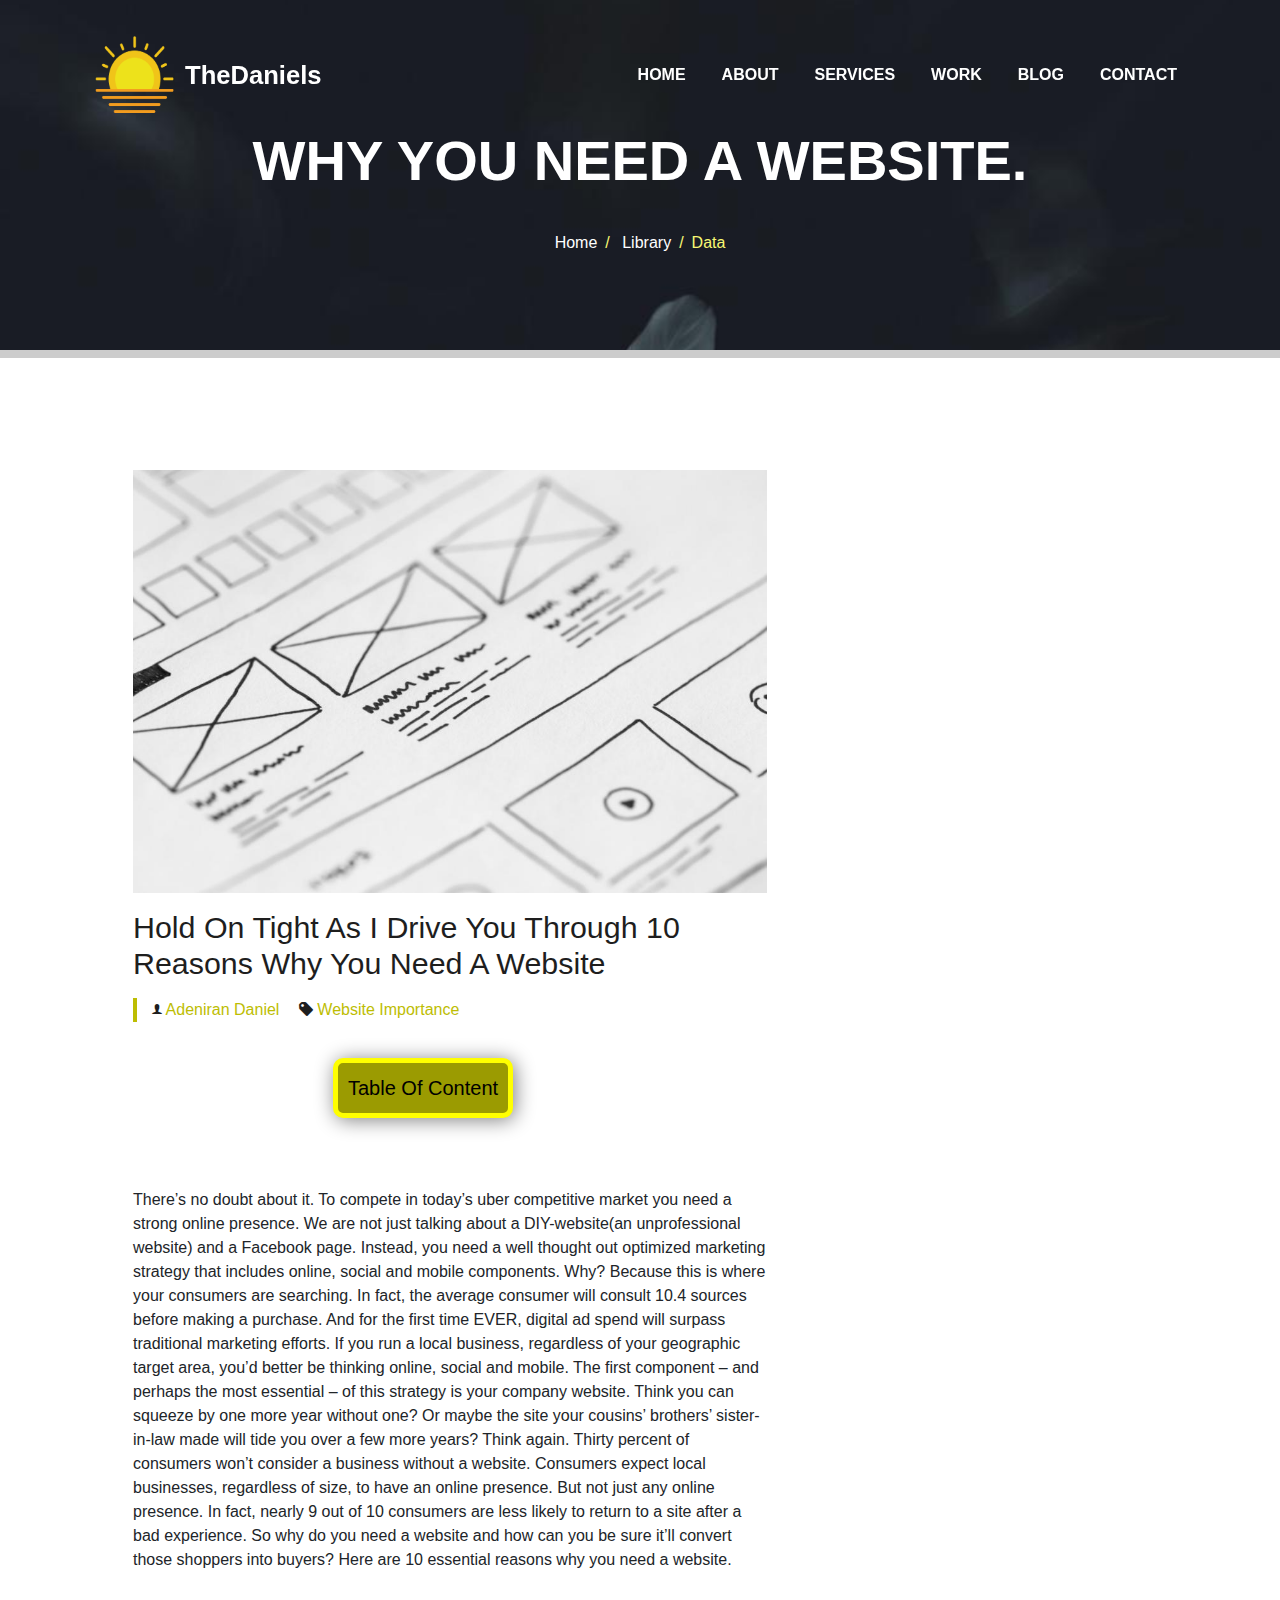
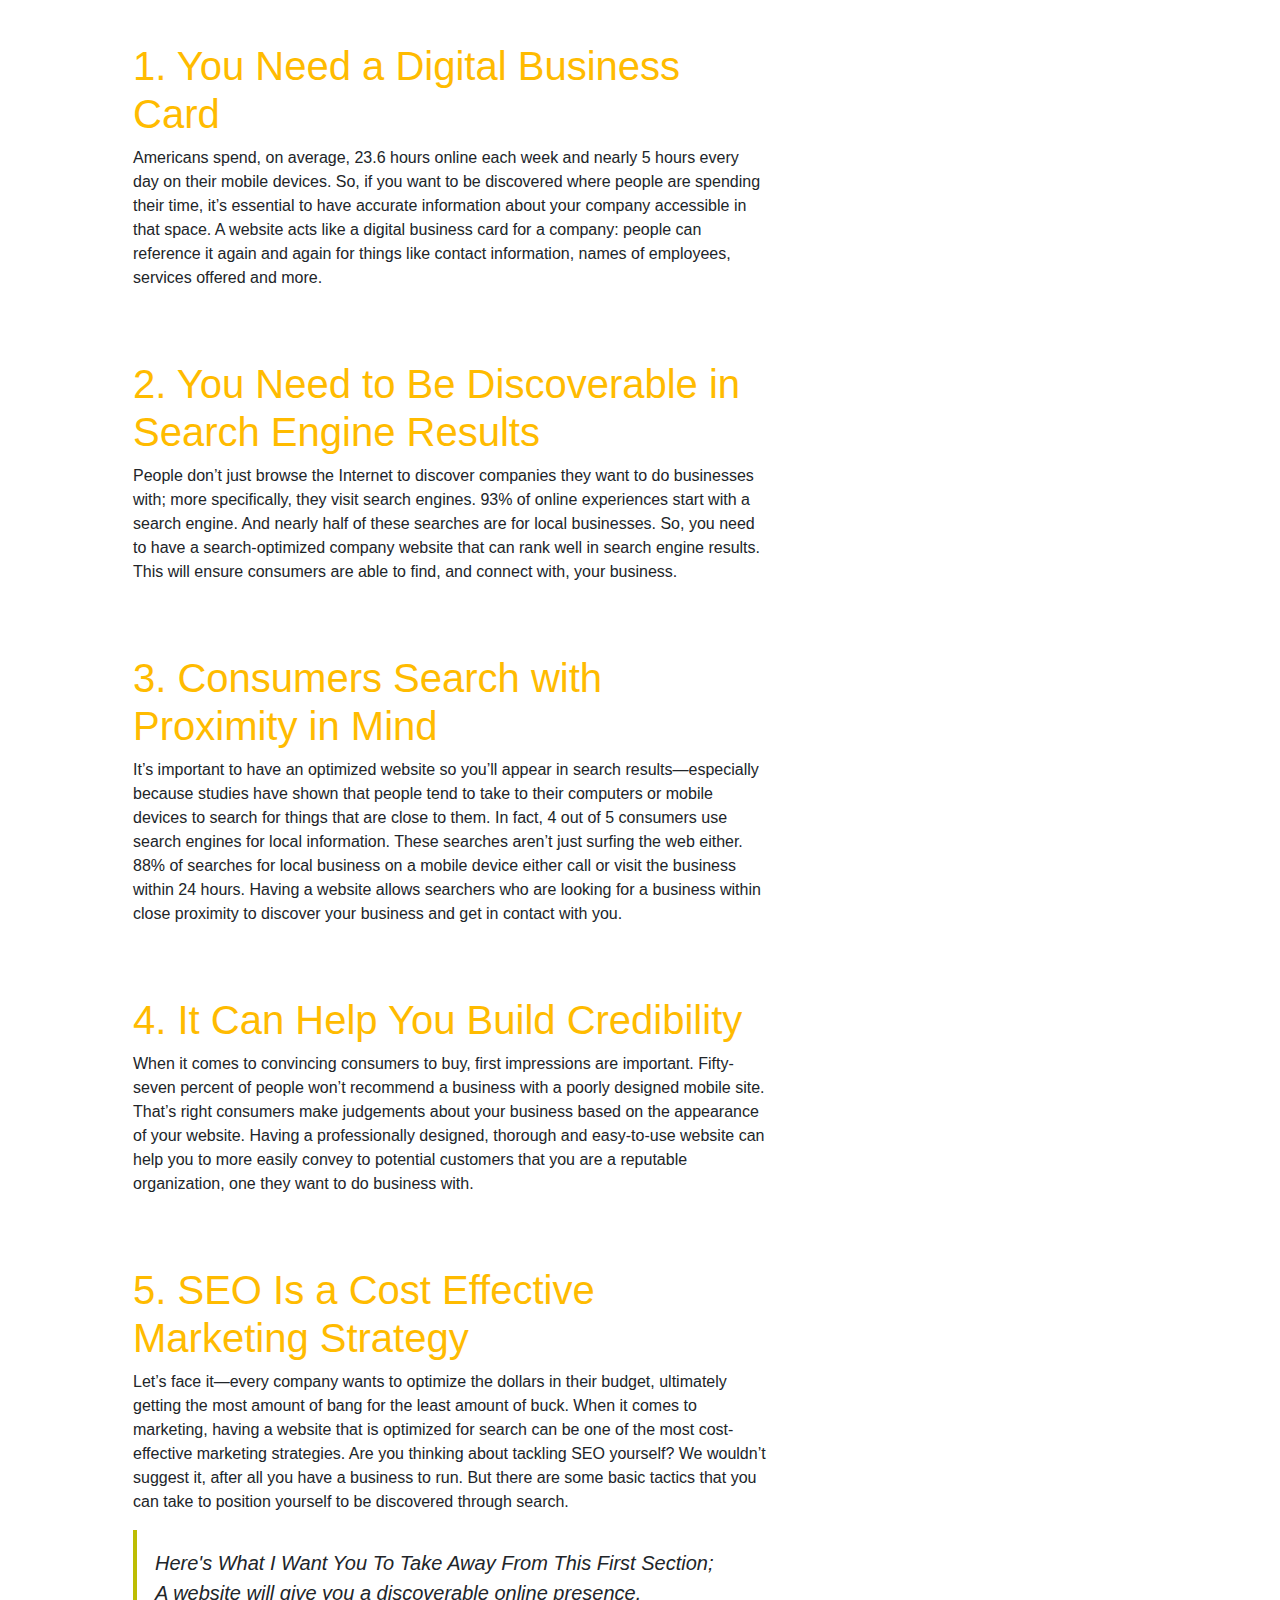
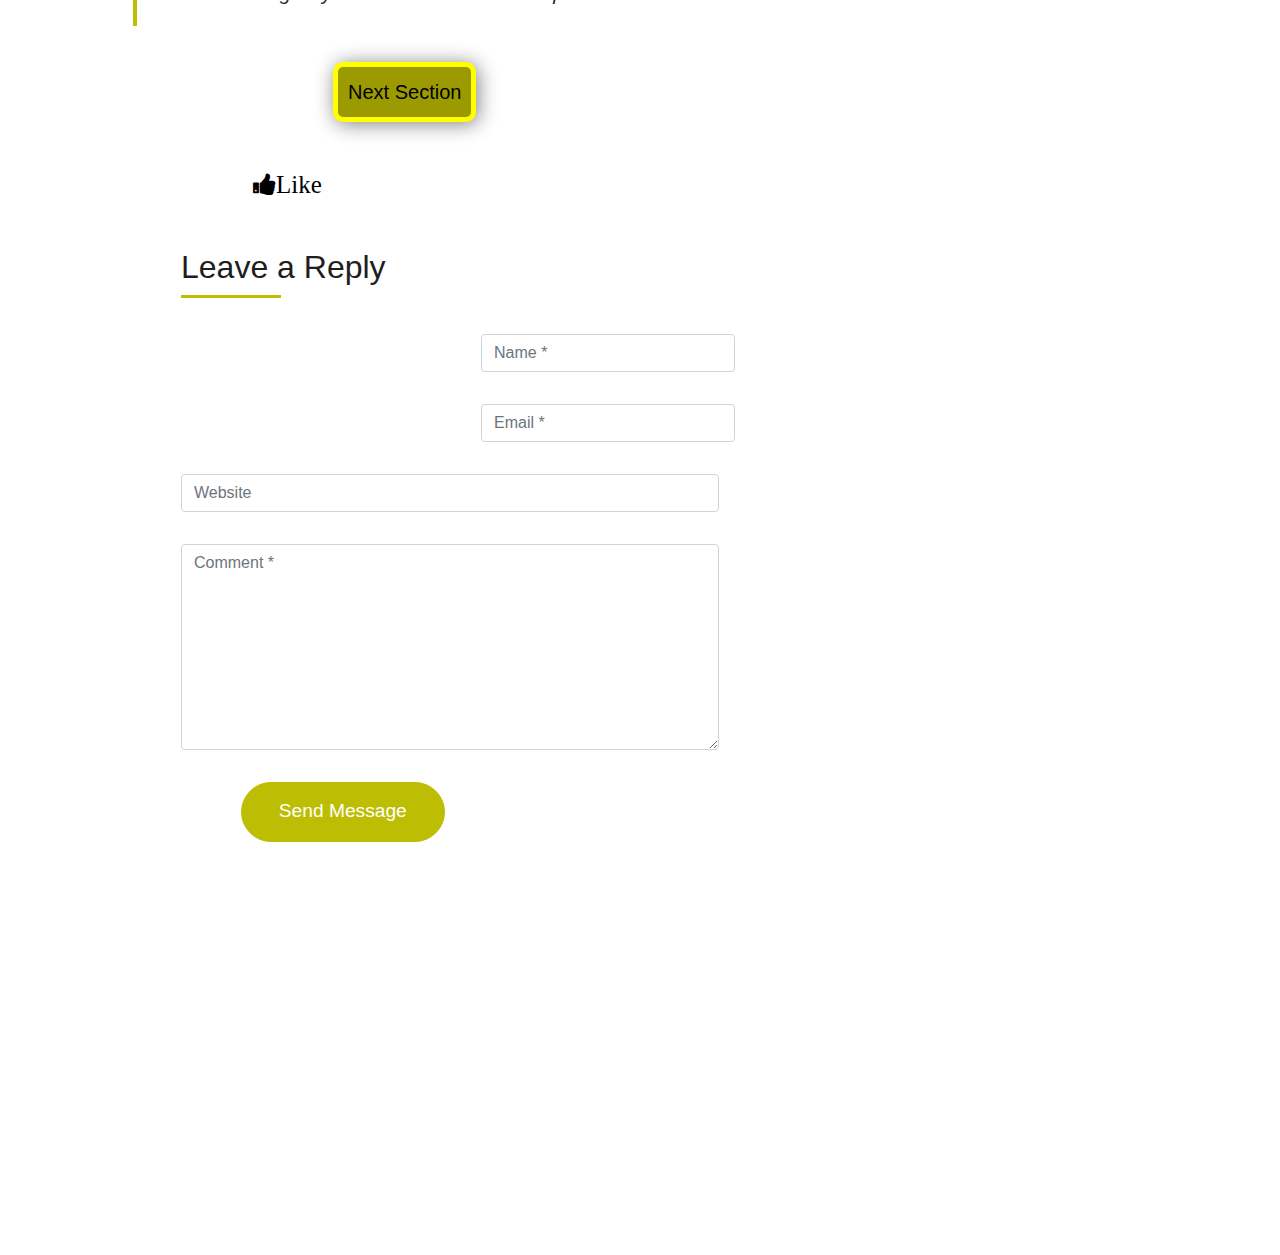
<file: why-you-need-a-website.html>
<!DOCTYPE html>
<html lang="en">

<head>
    <meta charset="utf-8">
    <title>Why You Need A Website</title>
    <meta content="width=device-width, initial-scale=1.0" name="viewport">
    <meta content="" name="keywords">
    <meta content="" name="description">

    <!-- Favicons -->
    <link href="LogoMakr-8X5LYk.png" rel="icon">
    <!--<link href="img/apple-touch-icon.png" rel="apple-touch-icon">-->

    <!-- Bootstrap CSS File -->
    <link href="lib/bootstrap/css/bootstrap.min.css" rel="stylesheet">

    <!-- Libraries CSS Files -->
    <script src="https://ajax.googleapis.com/ajax/libs/jquery/3.5.1/jquery.min.js"></script>
    <script src="https://code.jquery.com/jquery-3.5.1.js" integrity="sha256-QWo7LDvxbWT2tbbQ97B53yJnYU3WhH/C8ycbRAkjPDc=" crossorigin="anonymous"></script>

    <link rel="stylesheet" href="https://cdnjs.cloudflare.com/ajax/libs/animate.css/4.1.1/animate.min.css" />
    <link rel="stylesheet" href="https://cdnjs.cloudflare.com/ajax/libs/font-awesome/4.7.0/css/font-awesome.min.css">
    <!--<link rel="stylesheet" href="https://cdnjs.cloudflare.com/ajax/libs/font-awesome/4.7.0/css/font-awesome.min.css">-->
    <link href="lib/font-awesome/css/font-awesome.min.css" rel="stylesheet">
    <link href="lib/animate/animate.min.css" rel="stylesheet">
    <link href="lib/ionicons/css/ionicons.min.css" rel="stylesheet">
    <link href="lib/owlcarousel/assets/owl.carousel.min.css" rel="stylesheet">
    <link href="lib/lightbox/css/lightbox.min.css" rel="stylesheet">

    <!-- Main Stylesheet File -->
    <link href="css/style.css" rel="stylesheet">

    <!-- =======================================================
    Theme Name: DevFolio
    Theme URL: https://bootstrapmade.com/devfolio-bootstrap-portfolio-html-template/
    Author: BootstrapMade.com
    License: https://bootstrapmade.com/license/
  ======================================================= -->
</head>

<body>
    <!--/ Nav Star /-->
    <nav class="navbar navbar-b navbar-trans navbar-expand-md fixed-top" id="mainNav">
        <div class="container">
            <img src="LogoMakr-8X5LYk.png" width="100px" height="100px">
            <a class="navbar-brand js-scroll" href="#page-top">TheDaniels</a>
            <button class="navbar-toggler collapsed" type="button" data-toggle="collapse" data-target="#navbarDefault" aria-controls="navbarDefault" aria-expanded="false" aria-label="Toggle navigation">
        <span></span>
        <span></span>
        <span></span>
      </button>
            <div class="navbar-collapse collapse justify-content-end" id="navbarDefault">
                <ul class="navbar-nav">
                    <li class="nav-item">
                        <a class="nav-link js-scroll" href="index.html">Home</a>
                    </li>
                    <li class="shownextHome animate__animated animate__bounceIn">
                        <table class="table">
                            <tr>
                                <td>Go Back To The Home Page ?.</td>

                            </tr>
                        </table>
                    </li>
                    <li class="nav-item">
                        <a class="nav-link js-scroll" href="#about">About</a>
                    </li>
                    <li class="shownext animate__animated animate__bounceIn">
                        <table class="table">
                            <tr>
                                <td>Oops, Not Accessible Here. Go To Home Page</td>

                            </tr>
                        </table>
                    </li>
                    <li class="nav-item">
                        <a class="nav-link js-scroll" href="#service">Services</a>
                    </li>
                    <li class="shownext animate__animated animate__bounceIn">
                        <table class="table">
                            <tr>
                                <td>Oops, Not Accessible Here. Go To Home Page</td>

                            </tr>
                        </table>
                    </li>
                    <li class="nav-item">
                        <a class="nav-link js-scroll" href="#work">Work</a>
                    </li>
                    <li class="shownext animate__animated animate__bounceIn">
                        <table class="table">
                            <tr>
                                <td>Oops, Not Accessible Here. Go To Home Page</td>

                            </tr>
                        </table>
                    </li>
                    <li class="nav-item">
                        <a class="nav-link js-scroll" href="#blog">Blog</a>
                    </li>
                    <li class="shownext animate__animated animate__bounceIn">
                        <table class="table">
                            <tr>
                                <td>A Well Written Blog On Why A Website Is Impertaive.</td>

                            </tr>
                        </table>
                    </li>
                    <li class="nav-item">
                        <a class="nav-link js-scroll" href="#contact">Contact</a>
                    </li>
                    <li class="shownext animate__animated animate__bounceIn">
                        <table class="table">
                            <tr>
                                <td>Oops, Not Accessible Here. Go To Home Page</td>

                            </tr>
                        </table>
                    </li>
                </ul>
            </div>

        </div>

    </nav>

    <!--/ Nav End /-->

    <!--/ Intro Skew Star /-->
    <div class="intro intro-single route bg-image" style="background-image: url(mini_leaf.jpg)">
        <div class="overlay-mf"></div>
        <div class="intro-content display-table">
            <div class="table-cell">
                <div class="container">
                    <h2 class="intro-title mb-4">Why You Need A Website.</h2>
                    <ol class="breadcrumb d-flex justify-content-center">
                        <li class="breadcrumb-item">
                            <a href="index.html">Home</a>
                        </li>
                        <li class="breadcrumb-item">
                            <a href="#">Library</a>
                        </li>
                        <li class="breadcrumb-item active">Data</li>
                    </ol>
                </div>
            </div>
        </div>
    </div>
    <div class="progress-container">
        <div class="progress-bar" id="myBar"></div>
    </div>
    <!--/ Intro Skew End /-->

    <!--/ Section Blog-Single Star /-->
    <section class="blog-wrapper sect-pt4" id="blog">
        <div class="container">
            <div class="row">
                <div class="col-md-8">
                    <div class="post-box">
                        <div class="post-thumb">
                            <img src="mini_why you need a website.jpg" class="img-fluid" alt="an image is supposed to be here">
                        </div>
                        <div class="post-meta">
                            <h1 class="article-title">Hold On Tight As I Drive You Through 10 Reasons Why You Need A Website</h1>
                            <ul>
                                <li>
                                    <span class="ion-ios-person">
                                        <span class="tooltiptext">Blogger</span>
                                    </span>

                                    <a href="#">Adeniran Daniel</a>
                                </li>
                                <li>

                                    <span class="ion-pricetag">
                                            <span class="tooltiptext">Tag</span>
                                    </span>


                                    <a href="#">Website Importance</a>

                                </li>
                                <!--<li>
                                    <span class="ion-chatbox"></span>
                                    <a href="#">14</a>
                                </li>-->
                            </ul>
                        </div>
                        <div class="article-content">

                            <button id="TOC">Table Of Content</button>
                            <ol id="TOC-LIST">
                                <a href="#point1">
                                    <li>You Need a Digital Business Card</li>
                                </a>
                                <a href="#point2">
                                    <li>You Need to Be Discoverable in Search Engine Results</li>
                                </a>
                                <a href="#point3">
                                    <li>Consumers Search with Proximity in Mind</li>
                                </a>
                                <a href="#point4">
                                    <li> It Can Help You Build Credibility</li>
                                </a>
                                <a href="#point5">
                                    <li>SEO Is a Cost Effective Marketing Strategy</li>
                                </a>
                                <a href="#point6">
                                    <li>Google Ranks Local Businesses Higher When Searchers Use Mobile Devices</li>
                                </a>
                                <a href="#point7">
                                    <li>Your Website Stays Open 24 Hours Per Day</li>
                                </a>
                                <a href="#8">
                                    <li>Your Competitors Probably Have One</li>
                                </a>
                                <a href="#9">
                                    <li>It Can Help Your Business Grow</li>
                                </a>
                                <a href="#10">
                                    <li>It Allows You to Hone Your Company’s Brand and Image</li>
                                </a>

                            </ol>
                            <p class="p">

                                There’s no doubt about it. To compete in today’s uber competitive market you need a strong online presence. We are not just talking about a DIY-website(an unprofessional website) and a Facebook page. Instead, you need a well thought out optimized marketing
                                strategy that includes online, social and mobile components. Why? Because this is where your consumers are searching. In fact, the average consumer will consult 10.4 sources before making a purchase. And for the first time
                                EVER, digital ad spend will surpass traditional marketing efforts. If you run a local business, regardless of your geographic target area, you’d better be thinking online, social and mobile. The first component – and perhaps
                                the most essential – of this strategy is your company website. Think you can squeeze by one more year without one? Or maybe the site your cousins’ brothers’ sister-in-law made will tide you over a few more years? Think
                                again. Thirty percent of consumers won’t consider a business without a website. Consumers expect local businesses, regardless of size, to have an online presence. But not just any online presence. In fact, nearly 9 out
                                of 10 consumers are less likely to return to a site after a bad experience. So why do you need a website and how can you be sure it’ll convert those shoppers into buyers? Here are 10 essential reasons why you need a website.

                            </p>
                            <p class="p">
                                <h1><a id="point1">1. You Need a Digital Business Card</a></h1>
                                Americans spend, on average, 23.6 hours online each week and nearly 5 hours every day on their mobile devices. So, if you want to be discovered where people are spending their time, it’s essential to have accurate information about your company accessible
                                in that space. A website acts like a digital business card for a company: people can reference it again and again for things like contact information, names of employees, services offered and more.
                            </p>
                            <p class="p">
                                <h1><a id="point2">2. You Need to Be Discoverable in Search Engine Results</a></h1>
                                People don’t just browse the Internet to discover companies they want to do businesses with; more specifically, they visit search engines. 93% of online experiences start with a search engine. And nearly half of these searches are for local businesses.
                                So, you need to have a search-optimized company website that can rank well in search engine results. This will ensure consumers are able to find, and connect with, your business.
                            </p>
                            <p class="p">
                                <h1><a id="point3">3. Consumers Search with Proximity in Mind</a></h1>
                                It’s important to have an optimized website so you’ll appear in search results—especially because studies have shown that people tend to take to their computers or mobile devices to search for things that are close to them. In fact, 4 out of 5 consumers
                                use search engines for local information. These searches aren’t just surfing the web either. 88% of searches for local business on a mobile device either call or visit the business within 24 hours. Having a website allows
                                searchers who are looking for a business within close proximity to discover your business and get in contact with you.
                            </p>
                            <p class="p">
                                <h1><a id="point4">4. It Can Help You Build Credibility</a></h1>
                                When it comes to convincing consumers to buy, first impressions are important. Fifty-seven percent of people won’t recommend a business with a poorly designed mobile site. That’s right consumers make judgements about your business based on the appearance
                                of your website. Having a professionally designed, thorough and easy-to-use website can help you to more easily convey to potential customers that you are a reputable organization, one they want to do business with.
                            </p>
                            <p class="p">
                                <h1><a id="point5">5. SEO Is a Cost Effective Marketing Strategy</a></h1>
                                Let’s face it—every company wants to optimize the dollars in their budget, ultimately getting the most amount of bang for the least amount of buck. When it comes to marketing, having a website that is optimized for search can be one of the most cost-effective
                                marketing strategies. Are you thinking about tackling SEO yourself? We wouldn’t suggest it, after all you have a business to run. But there are some basic tactics that you can take to position yourself to be discovered
                                through search.
                            </p>
                            <blockquote class="blockquote">
                                <p class="mb-0">Here's What I Want You To Take Away From This First Section;<br> A website will give you a discoverable online presence. </p>
                            </blockquote>

                            <button id="more">Next Section</button>
                            <div id="morepg">
                                <p class="p">
                                    <h1><a id="point6">6. Google Ranks Local Businesses Higher When Searchers Use Mobile Devices</a></h1>
                                    Google assumes that a user doing a search on their mobile phone is most likely on the go, and, in turn, looking for a business in close proximity. Thus, the search engine favors local businesses when people do mobile searches. Having a company website
                                    that is optimized for mobile gives you the chance to take advantage of Google’s preferential treatment and appear higher up on the results page. This ups your chances of consumers discovering your company in the moment
                                    that they’re looking for it and means they’re more likely to get in touch.
                                </p>
                                <p class="p">
                                    <h1><a id="point7">7. Your Website Stays Open 24 Hours Per Day</a></h1>
                                    Unlike your business, which most likely does not operate or communicate with customers after-hours, your website stays open 24 hours per day, 7 days per week. This means that even when your staff is not available to interact with people looking to do
                                    business with you, your website is accessible and able to provide helpful information, serve as a point of contact or even allow customers to make purchases or submit orders.
                                </p>
                                <p class="p">
                                    <h1><a id="point8">8. Your Competitors Probably Have One</a></h1>
                                    While 36 percent of small businesses don’t have their own website, 64 percent of them do. This means that the majority of small businesses DO have a presence online, and it’s likely that your competitors have a website that is appealing to people in your
                                    area. If you want to stay relevant and competitive within your field, it’s important that your business have a footprint online—it not only helps you stay competitive, but it also helps cement your role as a forward-thinking,
                                    tech-savvy business.
                                </p>
                                <p class="p">
                                    <h1><a id="point9">9. It Can Help Your Business Grow</a></h1>
                                    If you’re hoping to expand your business and bring in new customers, having a website is an important strategy. Small businesses who’ve experimented with launching a website report being happy with their success. Surveys on small business’ websites show
                                    that 81 percent of companies that launched sites saw their business grow, and 97 percent of small business owners would recommend having a website to other small business owners.
                                </p>
                                <p class="p">
                                    <h1><a id="point10">10. It Allows You to Hone Your Company’s Brand and Image</a></h1>
                                    A website is a good place to hone your brand—using your specific aesthetic, vocabulary, and more—it’s the ideal forum for you to shape the narrative about your company. Social media pages (like Facebook) and peer review sites (like Yelp) on the other
                                    hand, allow your company’s image to be shaped via input from the public—this can be helpful but doesn’t always paint the picture you would prefer to see. By creating and managing your own company site and content, you
                                    get to paint the picture of your business.
                                </p>
                                <blockquote class="blockquote">
                                    <p class="mb-0">Here's What I Want You To Take Away From This Second Section;<br> A website will promote your business 24/7. No employee will do that!
                                    </p>
                                </blockquote>

                            </div>



                            <div id="thumbs">
                                <!-- <caption class="feedback">Give Us Your Feedback</caption>-->
                                <i class="fa fa-thumbs-up" id="thumb-up" style="font-size:25px;color:black;">Like</i>
                                <!-- <i class="fa fa-thumbs-down" id="thumb-down" style="font-size:25px;color:black;">Dislike</i>-->
                            </div>
                            <p id="thank-you">Thank You !</p>
                        </div>

                        <!-- <div class="box-comments">
                        <div class="title-box-2">
                            <h4 class="title-comments title-left">Comments (34)</h4>
                        </div>
                        <ul class="list-comments">
                            <li>
                                <div class="comment-avatar">
                                    <img src="img/testimonial-2.jpg" alt="">
                                </div>
                                <div class="comment-details">
                                    <h4 class="comment-author">Oliver Colmenares</h4>
                                    <span>18 Sep 2017</span>
                                    <p>
                                        Lorem ipsum dolor sit amet, consectetur adipisicing elit. Dolores reprehenderit, provident cumque ipsam temporibus maiores quae natus libero optio, at qui beatae ducimus placeat debitis voluptates amet corporis.
                                    </p>
                                    <a href="3">Reply</a>
                                </div>
                            </li>
                            <li>
                                <div class="comment-avatar">
                                    <img src="img/testimonial-4.jpg" alt="">
                                </div>
                                <div class="comment-details">
                                    <h4 class="comment-author">Carmen Vegas</h4>
                                    <span>18 Sep 2017</span>
                                    <p>
                                        Lorem ipsum dolor sit amet, consectetur adipisicing elit. Dolores reprehenderit, provident cumque ipsam temporibus maiores quae natus libero optio, at qui beatae ducimus placeat debitis voluptates amet corporis, veritatis deserunt.
                                    </p>
                                    <a href="3">Reply</a>
                                </div>
                            </li>
                            <li class="comment-children">
                                <div class="comment-avatar">
                                    <img src="img/testimonial-2.jpg" alt="">
                                </div>
                                <div class="comment-details">
                                    <h4 class="comment-author">Oliver Colmenares</h4>
                                    <span>18 Sep 2017</span>
                                    <p>
                                        Lorem ipsum dolor sit amet, consectetur adipisicing elit. Dolores reprehenderit, provident cumque ipsam temporibus maiores quae.
                                    </p>
                                    <a href="3">Reply</a>
                                </div>
                            </li>
                            <li>
                                <div class="comment-avatar">
                                    <img src="img/testimonial-2.jpg" alt="">
                                </div>
                                <div class="comment-details">
                                    <h4 class="comment-author">Oliver Colmenares</h4>
                                    <span>18 Sep 2017</span>
                                    <p>
                                        Lorem ipsum dolor sit amet, consectetur adipisicing elit. Dolores reprehenderit, provident cumque ipsam temporibus maiores quae natus libero optio.
                                    </p>
                                    <a href="3">Reply</a>
                                </div>
                            </li>
                        </ul>
                    </div>-->
                        <div class="form-comments">
                            <div class="title-box-2">
                                <h3 class="title-left">
                                    Leave a Reply
                                </h3>
                            </div>
                            <form class="form-mf">
                                <div class="row">
                                    <div class="col-md-6 mb-3">
                                        <div class="form-group">
                                            <input type="text" class="form-control input-mf" id="inputName" placeholder="Name *" required>
                                        </div>
                                    </div>
                                    <div class="col-md-6 mb-3">
                                        <div class="form-group">
                                            <input type="email" class="form-control input-mf" id="inputEmail1" placeholder="Email *" required>
                                        </div>
                                    </div>
                                    <div class="col-md-12 mb-3">
                                        <div class="form-group">
                                            <input type="url" class="form-control input-mf" id="inputUrl" placeholder="Website">
                                        </div>
                                    </div>
                                    <div class="col-md-12 mb-3">
                                        <div class="form-group">
                                            <textarea id="textMessage" class="form-control input-mf" placeholder="Comment *" name="message" cols="45" rows="8" required></textarea>
                                        </div>
                                    </div>
                                    <div class="col-md-12">
                                        <button type="submit" class="button button-a button-big button-rouded">Send Message</button>
                                    </div>
                                </div>
                            </form>
                        </div>
                    </div>
                    <div class="col-md-4">
                        <!--<div class="widget-sidebar sidebar-search">
                        <h5 class="sidebar-title">Search</h5>
                        <div class="sidebar-content">
                            <form>
                                <div class="input-group">
                                    <input type="text" class="form-control" placeholder="Search for..." aria-label="Search for...">
                                    <span class="input-group-btn">
                    <button class="btn btn-secondary btn-search" type="button">
                      <span class="ion-android-search"></span>
                                    </button>
                                    </span>
                                </div>
                            </form>
                        </div>
                    </div>-->
                        <!-- <div class="widget-sidebar">
                            <h5 class="sidebar-title">Key Words</h5>
                            <div class="sidebar-content">
                                <ul class="list-sidebar">
                                    <li>
                                        <a href="#">Atque placeat maiores.</a>
                                    </li>
                                    <li>
                                        <a href="#">Lorem ipsum dolor sit amet consectetur</a>
                                    </li>
                                    <li>
                                        <a href="#">Nam quo autem exercitationem.</a>
                                    </li>
                                    <li>
                                        <a href="#">Atque placeat maiores nam quo autem</a>
                                    </li>
                                    <li>
                                        <a href="#">Nam quo autem exercitationem.</a>
                                    </li>
                                </ul>
                            </div>
                        </div>
                         <div class="widget-sidebar">
                        <h5 class="sidebar-title">Key Words</h5>
                        <div class="sidebar-content">
                            <ul class="list-sidebar">
                                <li>
                                    <a href="#">September, 2017.</a>
                                </li>
                                <li>
                                    <a href="#">April, 2017.</a>
                                </li>
                                <li>
                                    <a href="#">Nam quo autem exercitationem.</a>
                                </li>
                                <li>
                                    <a href="#">Atque placeat maiores nam quo autem</a>
                                </li>
                                <li>
                                    <a href="#">Nam quo autem exercitationem.</a>
                                </li>
                            </ul>
                        </div>
                    </div>
                    <div class="widget-sidebar widget-tags">
                        <h5 class="sidebar-title">Tags</h5>
                        <div class="sidebar-content">
                            <ul>
                                <li>
                                    <a href="#">Web.</a>
                                </li>
                                <li>
                                    <a href="#">Design.</a>
                                </li>
                                <li>
                                    <a href="#">Travel.</a>
                                </li>
                                <li>
                                    <a href="#">Photoshop</a>
                                </li>
                                <li>
                                    <a href="#">Corel Draw</a>
                                </li>
                                <li>
                                    <a href="#">JavaScript</a>
                                </li>
                            </ul>
                        </div>
                    </div>-->
                    </div>
                </div>
            </div>
    </section>
    <!--/ Section Blog-Single End /-->

    <!--/ Section Contact-Footer Star /-->
    <section class="paralax-mf footer-paralax bg-image sect-mt4 route" style="background-image: url(mini_overlay\ imgg.jpg)">
        <div class="overlay-mf"></div>
        <footer>
            <div class="container">
                <div class="row">
                    <div class="col-sm-12">
                        <div class="copyright-box">
                            <p class="copyright">&copy; Copyright <strong>TheDaniels</strong>. All Rights Reserved</p>
                            <div class="credits">
                                <!--
                  All the links in the footer should remain intact.
                  You can delete the links only if you purchased the pro version.
                  Licensing information: https://bootstrapmade.com/license/
                  Purchase the pro version with working PHP/AJAX contact form: https://bootstrapmade.com/buy/?theme=DevFolio
                -->

                            </div>
                        </div>
                    </div>
                </div>
            </div>
        </footer>
    </section>
    <!--/ Section Contact-footer End /-->

    <a href="#" class="back-to-top"><i class="fa fa-chevron-up"></i></a>
    <div id="preloader"></div>

    <!-- JavaScript Libraries -->
    <script src="lib/jquery/jquery.min.js"></script>
    <script src="lib/jquery/jquery-migrate.min.js"></script>
    <script src="lib/popper/popper.min.js"></script>
    <script src="lib/bootstrap/js/bootstrap.min.js"></script>
    <script src="lib/easing/easing.min.js"></script>
    <script src="lib/counterup/jquery.waypoints.min.js"></script>
    <script src="lib/counterup/jquery.counterup.js"></script>
    <script src="lib/owlcarousel/owl.carousel.min.js"></script>
    <script src="lib/lightbox/js/lightbox.min.js"></script>
    <script src="lib/typed/typed.min.js"></script>
    <!-- Contact Form JavaScript File -->
    <script src="contactform/contactform.js"></script>


    <!-- Template Main Javascript File -->
    <script src="js/main.js"></script>
    <script src="js/mine.js"></script>


    <script>
        $(document).ready(function() {
            $("#thumb-up").click(function() {
                $(this).html('Liked!')
                $("#thank-you").toggle(1000, function() {
                    $(this).hide(2000);
                });




                $(this).css('color', 'yellow');


            });

            $("#thumb-down").click(function() {
                $(this).css('color', 'yellow');
            });

            $("#TOC").click(function() {
                $("#TOC-LIST").toggle(1000)
            });

            $("#more").click(function() {
                $("#morepg").toggle(500)
            });

        })
    </script>
</body>

</html>
</file>
<file: css/style.css>
/*======================================
//--//-->   STYLES GENERALES
======================================
    
    body {
        background-color: #f5f5f5;
        color: #4e4e4e;
    }
    /*these code below here are for the display text on hover for navs, normal buttons and or texts or tag*/
 
 .dark {
     background-color: #000;
     color: #fff;
 }
 
 .downloadCV {
     color: #fff;
     border: 1px solid black;
     padding: 20px;
     border-radius: 5px;
     background-color: yellow;
 }
 
 .Cv {
     margin-top: 70px;
 }
 
 .Cv1 {
     color: #fff;
     border: 1px solid #fff;
     padding: 20px;
     border-radius: 5px;
     background-color: yellow;
 }
 
 .dark h3 {
     color: #fff;
 }
 
 .dark p {
     color: #fff;
 }
 
 .dark .navbar {
     background-color: #000;
 }
 
 .shownext {
     display: none;
 }
 
 .shownextHome {
     display: none;
 }
 
 li:hover+.shownextHome {
     display: block;
     margin-left: -100px;
     margin-top: 50px;
     padding-top: 50px;
     border: 5px solid #ffff00;
     z-index: 99;
     position: absolute;
     overflow: hidden;
     width: 400px;
     border-radius: 10px 10px;
     text-decoration: none;
     font-weight: bold;
     font-size: 20px;
     cursor: pointer;
     background-color: #000;
     color: #fff;
     font-style: italic;
 }
 
 li:hover+.shownext {
     display: block;
     margin-left: 60px;
     margin-top: 50px;
     padding-top: 50px;
     border: 5px solid #ffff00;
     z-index: 99;
     position: absolute;
     overflow: hidden;
     width: 400px;
     border-radius: 10px 10px;
     text-decoration: none;
     font-weight: bold;
     font-size: 20px;
     cursor: pointer;
     background-color: #000;
     color: #fff;
     font-style: italic;
 }
 
 @media screen and (max-width: 991px) {
     .shownext {
         visibility: hidden;
     }
     .shownextHome {
         visibility: hidden;
     }
 }
 
 @media(max-width: 991px) {
     .shownextHome {
         -webkit-appearance: none;
         appearance: none;
         display: none;
         visibility: hidden;
     }
 }
 /* scroll indicator for blog*/
 
 .progress-container {
     width: 100%;
     height: 8px;
     background: #ccc;
     position: sticky;
     top: 130px;
     z-index: 1;
 }
 /* The progress bar (scroll indicator) */
 
 .progress-bar {
     height: 8px;
     background: yellow;
     width: 0%;
 }
 
 @media(max-width: 991px) {
     .progress-container {
         position: sticky;
         top: 130px;
         z-index: 1;
     }
 }
 /*for the display on hover(not for the navs)*/
 
 .ion-pricetag {
     position: relative;
     display: inline-block;
     /* If you want dots under the hoverable text */
 }
 /* Tooltip text */
 
 .ion-pricetag .tooltiptext {
     visibility: hidden;
     width: 120px;
     background-color: yellow;
     color: #fff;
     text-align: center;
     padding: 5px 0;
     border-radius: 6px;
     /* Position the tooltip text */
     position: absolute;
     z-index: 1;
     bottom: 125%;
     left: 50%;
     margin-left: -60px;
     /* Fade in tooltip */
     opacity: 0;
     transition: opacity 0.3s;
 }
 /* Tooltip arrow */
 
 .ion-pricetag .tooltiptext::after {
     content: "";
     position: absolute;
     top: 100%;
     left: 50%;
     margin-left: -5px;
     border-width: 5px;
     border-style: solid;
     border-color: yellow transparent transparent transparent;
 }
 /* Show the tooltip text when you mouse over the tooltip container */
 
 .ion-pricetag:hover .tooltiptext {
     visibility: visible;
     opacity: 1;
 }
 
 .ion-ios-person {
     position: relative;
     display: inline-block;
     /* If you want dots under the hoverable text */
 }
 /* Tooltip text */
 
 .ion-ios-person .tooltiptext {
     visibility: hidden;
     width: 120px;
     background-color: yellow;
     color: #fff;
     text-align: center;
     padding: 5px 0;
     border-radius: 6px;
     /* Position the tooltip text */
     position: absolute;
     z-index: 1;
     bottom: 125%;
     left: 50%;
     margin-left: -60px;
     /* Fade in tooltip */
     opacity: 0;
     transition: opacity 0.3s;
 }
 /* Tooltip arrow */
 
 .ion-ios-person .tooltiptext::after {
     content: "";
     position: absolute;
     top: 100%;
     left: 50%;
     margin-left: -5px;
     border-width: 5px;
     border-style: solid;
     border-color: yellow transparent transparent transparent;
 }
 /* Show the tooltip text when you mouse over the tooltip container */
 
 .ion-ios-person:hover .tooltiptext {
     visibility: visible;
     opacity: 1;
 }
 
 @media(max-width: 991px) {
     .list-sidebar {
         display: none;
     }
     .sidebar-title {
         display: none;
     }
 }
 
 #thumbs {
     margin-left: 100px;
 }
 
 #thumb-up {
     padding-right: 50px;
     size: 10px;
     cursor: pointer;
     margin-left: 20px;
     margin-top: 50px;
 }
 
 #thumb-down {
     padding-left: 30px;
     cursor: pointer;
     margin-left: 50px;
     margin-top: -100px;
 }
 /* #thumb-down:hover {
        background-color: yellow;
        width: 250px;
    }*/
 
 #thank-you {
     display: none;
     font-size: 24px;
     font-weight: bold;
     margin-left: 100px;
 }
 /*#thumb-up:hover {
        background-color: yellow;
        width: 200px;
        padding-left: 20px;
        padding-right: 5px;
    }*/
 
 @media(max-width: 991px) {
     #thumbs {
         margin-left: 40px;
     }
     #thumb-down {
         margin-left: 10px;
         margin-top: -5vh;
     }
     #thumb-up {
         margin-top: 5vh;
     }
 }
 /*i wrote this code to handle the blog header display on smaller screens*/
 
 @media(max-width: 991px) {
     .intro-title {
         margin-top: 100px;
         font-size: small;
         line-height: 1em;
     }
 }
 
 #TOC {
     margin-left: 200px;
     margin-top: 20px;
     background: rgb(155, 155, 1);
     color: black;
     font-style: bold;
     border: 5px solid yellow;
     padding: 10px;
     font-size: 20px;
     box-shadow: 2px 2px 20px grey;
     border-radius: 10px;
     cursor: pointer;
 }
 
 #TOC:hover {
     background: yellow;
     color: black;
     border: 5px solid yellow;
 }
 
 #more {
     margin-left: 200px;
     margin-top: 20px;
     background: rgb(155, 155, 1);
     color: black;
     font-style: bold;
     border: 5px solid yellow;
     padding: 10px;
     font-size: 20px;
     box-shadow: 2px 2px 20px grey;
     border-radius: 10px;
     cursor: pointer;
 }
 
 #more:hover {
     background: yellow;
     color: black;
     border: 5px solid yellow;
 }
 
 #morepg {
     display: none;
 }
 
 #morepg>h1 {
     color: rgb(255, 187, 0);
 }
 
 #TOC-LIST {
     display: none;
     margin-left: 80px;
     margin-top: 50px;
     border: 8px solid yellow;
     width: 500px;
     padding: 50px;
     border-radius: 30px;
     background: linear-gradient(to bottom, rgb(255, 196, 0), rgb(247, 215, 39));
 }
 
 #TOC-LIST li {
     padding: 10px;
     font-style: bold;
     text-transform: uppercase;
 }
 
 .article-content .p {
     margin-top: 70px;
 }
 
 .article-content p {
     font-style: bold;
 }
 
 .article-content>h1 {
     color: rgb(255, 187, 0);
 }
 
 @media(max-width: 991px) {
     #TOC {
         margin-left: 100px;
         width: 100px;
     }
     #TOC-LIST {
         margin-left: -45px;
     }
     #more {
         margin-left: 120px;
     }
 }
 
 #piechart {
     margin-left: 300px;
     margin-top: 50px;
 }
 
 @media (orientation: portrait) {
     #piechart {
         margin-left: -50px;
     }
 }
 
 h1,
 h2,
 h3,
 h4,
 h5,
 h6 {
     color: #1e1e1e;
 }
 
 .image-header img {
     width: 90px;
     height: 90px;
 }
 
 a {
     color: #1e1e1e;
     transition: all 0.5s ease-in-out;
 }
 
 a:hover {
     color: #ffff71;
     text-decoration: none;
     transition: all 0.5s ease-in-out;
 }
 
 .p-r {
     position: relative;
 }
 
 .color-a {
     color: #bdbd03;
 }
 
 .color-d {
     color: #f5f5f5;
 }
 
 .color-text-a {
     color: #4e4e4e;
 }
 
 .box-shadow,
 .paralax-mf,
 .service-box,
 .work-box,
 .card-blog {
     box-shadow: 0 13px 8px -10px rgba(0, 0, 0, 0.1);
 }
 
 .box-shadow-a,
 .button:hover {
     box-shadow: 0 0 0 4px #f7f776;
 }
 
 .display-5 {
     font-size: 2.5rem;
     font-weight: 300;
     line-height: 1.1;
 }
 
 .display-6 {
     font-size: 2rem;
     font-weight: 300;
     line-height: 1.1;
 }
 
 .avatar {
     width: 32px;
     height: 32px;
     margin-right: 4px;
     overflow: hidden;
 }
 
 .bg-image {
     background-repeat: no-repeat;
     background-attachment: fixed;
     background-size: cover;
     background-position: center;
 }
 
 .overlay-mf {
     background-color: linear-gradient(to right, #000, #0000);
 }
 
 .overlay-mf {
     position: absolute;
     top: 0;
     left: 0px;
     padding: 0;
     height: 100%;
     width: 100%;
     opacity: 0.7;
 }
 
 .paralax-mf {
     position: relative;
     padding: 8rem 0;
 }
 
 .display-table {
     width: 100%;
     height: 100%;
     display: table;
 }
 
 .table-cell {
     display: table-cell;
     vertical-align: middle;
 }
 /*--/ Sections /--*/
 
 .sect-4 {
     padding: 4rem 0;
 }
 
 .sect-pt4 {
     padding-top: 4rem;
 }
 
 .sect-mt4 {
     margin-top: 4rem;
 }
 /*--/ Title s /--*/
 
 .title-s {
     font-weight: 600;
     color: #1e1e1e;
     font-size: 1.1rem;
 }
 /*--/ Title A /--*/
 
 .title-box {
     margin-bottom: 4rem;
 }
 
 .title-a {
     font-size: 3rem;
     font-weight: bold;
     text-transform: uppercase;
 }
 
 .subtitle-a {
     color: #4e4e4e;
 }
 
 .line-mf {
     width: 40px;
     height: 5px;
     background-color: #bdbd03;
     margin: 0 auto;
 }
 /*--/ Title Left /--*/
 
 .title-box-2 {
     margin-bottom: 3rem;
 }
 
 .title-left {
     font-size: 2rem;
     position: relative;
 }
 
 .title-left:before {
     content: "";
     position: absolute;
     height: 3px;
     background-color: #bdbd03;
     width: 100px;
     bottom: -12px;
 }
 /*------/ Box /------*/
 
 .box-pl2 {
     padding-left: 2rem;
 }
 
 .box-shadow-full {
     padding: 3rem 1.25rem;
     position: relative;
     background-color: #fff;
     margin-bottom: 3rem;
     z-index: 2;
     box-shadow: 0 1px 1px 0 rgba(0, 0, 0, 0.06), 0 2px 5px 0 rgba(0, 0, 0, 0.2);
 }
 /*------/ Socials /------*/
 
 .socials {
     padding: 1.5rem 0;
 }
 
 .socials ul li {
     display: inline-block;
 }
 
 .socials .ico-circle {
     height: 40px;
     width: 40px;
     font-size: 1.7rem;
     border-radius: 50%;
     line-height: 1.4;
     margin: 0 15px 0 0;
     box-shadow: 0 0 0 3px #bdbd03;
     transition: all 500ms ease;
 }
 
 .socials .ico-circle:hover {
     background-color: #fafa72;
     color: #fff;
     box-shadow: 0 0 0 3px #fdfd71;
     transition: all 500ms ease;
 }
 /*------/ Ul resect /------*/
 
 .ul-resect,
 .socials ul,
 .list-ico,
 .blog-wrapper .post-meta ul,
 .box-comments .list-comments,
 .widget-sidebar .list-sidebar,
 .widget-tags ul {
     list-style: none;
     padding-left: 0;
     margin-bottom: 0;
 }
 
 .list-ico {
     line-height: 2;
 }
 
 .list-ico span {
     color: #bdbd03;
     margin-right: 10px;
 }
 /*------/ Ico Circle /------*/
 
 .ico-circle {
     height: 100px;
     width: 100px;
     font-size: 2rem;
     border-radius: 50%;
     line-height: 1.55;
     margin: 0 auto;
     text-align: center;
     box-shadow: 0 0 0 10px #bdbd03;
     display: block;
 }
 /*------/ Owl Carousel /------*/
 
 .owl-theme .owl-dots {
     text-align: center;
     margin-top: 18px;
 }
 
 .owl-theme .owl-dots .owl-dot {
     display: inline-block;
 }
 
 .owl-theme .owl-dots .owl-dot span {
     width: 18px;
     height: 7px;
     margin: 5px 5px;
     background: #fcfc96;
     border: 0px solid #fcfc96;
     display: block;
     transition: all 0.6s ease-in-out;
     cursor: pointer;
 }
 
 .owl-theme .owl-dots .owl-dot:hover span {
     background-color: #fafa60;
 }
 
 .owl-theme .owl-dots .owl-dot.active span {
     background-color: #1b1b1b;
     width: 25px;
 }
 /*--/ Scrolltop s /--*/
 
 .scrolltop-mf {
     position: relative;
     display: none;
 }
 
 .scrolltop-mf span {
     z-index: 999;
     position: fixed;
     width: 42px;
     height: 42px;
     background-color: #bdbd03;
     opacity: 0.7;
     font-size: 1.6rem;
     line-height: 1.5;
     text-align: center;
     color: #fff;
     top: auto;
     left: auto;
     right: 30px;
     bottom: 50px;
     cursor: pointer;
     border-radius: 50%;
 }
 /* Back to top button */
 
 .back-to-top {
     position: fixed;
     display: none;
     background: #bdbd03;
     color: #fff;
     width: 44px;
     height: 44px;
     text-align: center;
     line-height: 1;
     font-size: 16px;
     border-radius: 50%;
     right: 15px;
     bottom: 15px;
     transition: background 0.5s;
     z-index: 11;
 }
 
 .back-to-top i {
     padding-top: 12px;
     color: #fff;
 }
 /* Prelaoder */
 
 #preloader {
     position: fixed;
     top: 0;
     left: 0;
     right: 0;
     bottom: 0;
     z-index: 9999;
     overflow: hidden;
     background: #fff;
 }
 
 #preloader:before {
     content: "";
     position: fixed;
     top: calc(50% - 30px);
     left: calc(50% - 30px);
     border: 6px solid #f2f2f2;
     border-top: 6px solid #ffff00;
     border-radius: 50%;
     width: 60px;
     height: 60px;
     -webkit-animation: animate-preloader 1s linear infinite;
     animation: animate-preloader 1s linear infinite;
 }
 
 @-webkit-keyframes animate-preloader {
     0% {
         -webkit-transform: rotate(0deg);
         transform: rotate(0deg);
     }
     100% {
         -webkit-transform: rotate(360deg);
         transform: rotate(360deg);
     }
 }
 
 @keyframes animate-preloader {
     0% {
         -webkit-transform: rotate(0deg);
         transform: rotate(0deg);
     }
     100% {
         -webkit-transform: rotate(360deg);
         transform: rotate(360deg);
     }
 }
 /*======================================
//--//-->   NAVBAR
======================================*/
 
 #navbarDefault #dark-mode {
     color: #fff;
     padding-left: 30px;
     padding-top: 10px;
 }
 
 .navbar-b {
     transition: all 0.5s ease-in-out;
     background-color: transparent;
     padding-top: 1.563rem;
     padding-bottom: 1.563rem;
 }
 
 .navbar-b.navbar-reduce {
     box-shadow: 0px 6px 9px 0px rgba(0, 0, 0, 0.06);
 }
 
 .navbar-b.navbar-trans .nav-item,
 .navbar-b.navbar-reduce .nav-item {
     position: relative;
     padding-right: 10px;
     padding-left: 0;
 }
 
 .navbar-b.navbar-trans .nav-link,
 .navbar-b.navbar-reduce .nav-link {
     color: #fff;
     text-transform: uppercase;
     font-weight: 600;
 }
 
 .navbar-b.navbar-trans .nav-link:before,
 .navbar-b.navbar-reduce .nav-link:before {
     content: "";
     position: absolute;
     margin-left: 0px;
     width: 0%;
     bottom: 0;
     left: 0;
     height: 2px;
     transition: all 500ms ease;
 }
 
 .navbar-b.navbar-trans .nav-link:hover,
 .navbar-b.navbar-reduce .nav-link:hover {
     color: #1b1b1b;
 }
 
 .navbar-b.navbar-trans .nav-link:hover:before,
 .navbar-b.navbar-reduce .nav-link:hover:before {
     width: 35px;
 }
 
 .navbar-b.navbar-trans .show>.nav-link:before,
 .navbar-b.navbar-trans .active>.nav-link:before,
 .navbar-b.navbar-trans .nav-link.show:before,
 .navbar-b.navbar-trans .nav-link.active:before,
 .navbar-b.navbar-reduce .show>.nav-link:before,
 .navbar-b.navbar-reduce .active>.nav-link:before,
 .navbar-b.navbar-reduce .nav-link.show:before,
 .navbar-b.navbar-reduce .nav-link.active:before {
     width: 35px;
 }
 
 .navbar-b.navbar-trans .nav-link:before {
     background-color: #fff;
 }
 
 .navbar-b.navbar-trans .nav-link:hover {
     color: #fff;
 }
 
 .navbar-b.navbar-trans .show>.nav-link,
 .navbar-b.navbar-trans .active>.nav-link,
 .navbar-b.navbar-trans .nav-link.show,
 .navbar-b.navbar-trans .nav-link.active {
     color: #fff;
 }
 
 .navbar-b.navbar-reduce {
     transition: all 0.5s ease-in-out;
     background-color: #fff;
     padding-top: 15px;
     padding-bottom: 15px;
 }
 
 .navbar-b.navbar-reduce .nav-link {
     color: #bdbd03;
 }
 
 .navbar-b.navbar-reduce .nav-link:before {
     background-color: #bdbd03;
 }
 
 .navbar-b.navbar-reduce .nav-link:hover {
     color: #fcfc6e;
 }
 
 .navbar-b.navbar-reduce .show>.nav-link,
 .navbar-b.navbar-reduce .active>.nav-link,
 .navbar-b.navbar-reduce .nav-link.show,
 .navbar-b.navbar-reduce .nav-link.active {
     color: #bdbd03;
 }
 
 .navbar-b.navbar-reduce .navbar-brand {
     color: #bdbd03;
 }
 
 .navbar-b.navbar-reduce .navbar-toggler span {
     background-color: #1b1b1b;
 }
 
 .navbar-b .navbar-brand {
     color: #fff;
     font-size: 1.6rem;
     font-weight: 600;
 }
 
 .navbar-b .navbar-nav .dropdown-item.show .dropdown-menu,
 .navbar-b .dropdown.show .dropdown-menu,
 .navbar-b .dropdown-btn.show .dropdown-menu {
     -webkit-transform: translate3d(0px, 0px, 0px);
     transform: translate3d(0px, 0px, 0px);
     visibility: visible !important;
 }
 
 .navbar-b .dropdown-menu {
     margin: 1.12rem 0 0;
     border-radius: 0;
 }
 
 .navbar-b .dropdown-menu .dropdown-item {
     padding: 0.7rem 1.7rem;
     transition: all 500ms ease;
 }
 
 .navbar-b .dropdown-menu .dropdown-item:hover {
     background-color: #fcfc68;
     color: #fff;
     transition: all 500ms ease;
 }
 
 .navbar-b .dropdown-menu .dropdown-item.active {
     background-color: #bdbd03;
 }
 /*--/ Hamburger Navbar /--*/
 
 .navbar-toggler {
     position: relative;
 }
 
 .navbar-toggler:focus,
 .navbar-toggler:active {
     outline: 0;
 }
 
 .navbar-toggler span {
     display: block;
     background-color: #fff;
     height: 3px;
     width: 25px;
     margin-top: 4px;
     margin-bottom: 4px;
     -webkit-transform: rotate(0deg);
     transform: rotate(0deg);
     left: 0;
     opacity: 1;
 }
 
 .navbar-toggler span:nth-child(1),
 .navbar-toggler span:nth-child(3) {
     transition: -webkit-transform 0.35s ease-in-out;
     transition: transform 0.35s ease-in-out;
     transition: transform 0.35s ease-in-out, -webkit-transform 0.35s ease-in-out;
 }
 
 .navbar-toggler:not(.collapsed) span:nth-child(1) {
     position: absolute;
     left: 12px;
     top: 10px;
     -webkit-transform: rotate(135deg);
     transform: rotate(135deg);
     opacity: 0.9;
 }
 
 .navbar-toggler:not(.collapsed) span:nth-child(2) {
     height: 12px;
     visibility: hidden;
     background-color: transparent;
 }
 
 .navbar-toggler:not(.collapsed) span:nth-child(3) {
     position: absolute;
     left: 12px;
     top: 10px;
     -webkit-transform: rotate(-135deg);
     transform: rotate(-135deg);
     opacity: 0.9;
 }
 /*======================================
//--//-->   INTRO
======================================*/
 
 .intro {
     height: 100vh;
     position: relative;
     color: #fff;
 }
 
 .intro .intro-content {
     text-align: center;
     position: absolute;
 }
 
 .intro .overlay-itro {
     background-color: rgba(0, 0, 0, 0.6);
     position: absolute;
     top: 0;
     left: 0px;
     padding: 0;
     height: 100%;
     width: 100%;
     opacity: 0.9;
 }
 
 .intro .intro-title {
     color: #fff;
     font-weight: 600;
     font-size: 3rem;
 }
 
 .intro .intro-subtitle {
     font-size: 1.5rem;
     font-weight: 300;
 }
 
 .intro .text-slider-items {
     display: none;
 }
 
 .intro-single {
     height: 350px;
 }
 
 .intro-single .intro-content {
     margin-top: 30px;
 }
 
 .intro-single .intro-title {
     text-transform: uppercase;
     font-size: 3rem;
 }
 
 .intro-single .breadcrumb {
     background-color: transparent;
     color: #bdbd03;
 }
 
 .intro-single .breadcrumb .breadcrumb-item:before {
     color: #f8f873;
 }
 
 .intro-single .breadcrumb .breadcrumb-item.active {
     color: #f8f873;
 }
 
 .intro-single .breadcrumb a {
     color: #fff;
 }
 /*======================================
//--//-->   ABOUT
======================================*/
 
 .col-md-6 {
     margin-left: 300px;
 }
 
 .title-box-2 h5 {
     margin-top: 30px;
     text-align: center;
 }
 
 .about-mf .box-shadow-full {
     padding-top: 4rem;
     padding-bottom: 4rem;
 }
 
 .about-mf .about-img {
     margin-bottom: 2rem;
 }
 
 .about-mf .about-img img {
     margin-left: 10px;
 }
 
 .skill-mf span {
     color: #4e4e4e;
 }
 /*cookie*/
 
 .cookie-container {
     position: fixed;
     bottom: -100%;
     left: 0;
     right: 0;
     background: #2f3640;
     color: #f5f6fa;
     padding: 0 32px;
     box-shadow: 0 -2px 16px rgba(47, 54, 64, 0.39);
     transition: 400ms;
     text-shadow: 0px 0px 10px yellow;
     z-index: 999;
 }
 
 .cookie-container.active {
     bottom: 0;
 }
 
 .cookie-container a {
     color: #f5f6fa;
 }
 
 .cookie-btn {
     background: #d4d402;
     border: 0;
     color: #f5f6fa;
     padding: 12px 48px;
     font-size: 18px;
     margin-bottom: 16px;
     border-radius: 8px;
     cursor: pointer;
     margin-left: 200px;
     margin-top: 50px;
 }
 
 @media(max-width: 991px) {
     .cookie-container {
         color: #fff;
         text-align: center;
         text-shadow: 0 0 10px #ffff00;
         z-index: 999;
     }
     .cookie-btn {
         margin-left: 30px;
     }
 }
 /*.skill-mf .progress {
  background-color: #f8f867;
  margin: 0.5rem 0 1.2rem 0;
  border-radius: 0;
  height: 0.7rem;
}*/
 
 .skill-mf .progress .progress-bar {
     height: 0.7rem;
     background-color: #bdbd03;
 }
 /*okay heres mine*/
 
 progress[value] {
     -webkit-appearance: none;
     appearance: none;
     height: 0.7rem;
     width: 500px;
 }
 
 progress[value]::-webkit-progress-bar {
     background-color: #eee;
     border-radius: 2px;
     box-shadow: 0 2px 5px rgb(0, 0, 0, 0.25) inset;
 }
 
 progress[value]::-webkit-progress-value {
     background-image: -webkit-linear-gradient(-45deg, transparent 33%, rgba(0, 0, 0, .1) 33%, rgba(0, 0, 0, .1) 66%, transparent 66%), -webkit-linear-gradient(top, rgba(255, 255, 255, .25), rgba(0, 0, 0, .25)), -webkit-linear-gradient(left, #09c, #f44);
     border-radius: 2px;
     background-size: 35px 20px, 100% 100%, 100% 100%;
 }
 
 progress .my-progress-bar {
     -webkit-appearance: none;
     appearance: none;
     height: 0.7rem;
     width: 500px;
 }
 
 @media(max-width: 991px) {
     progress .my-progress-bar {
         height: 0.7rem;
         width: 300px;
     }
     progress[value] {
         -webkit-appearance: none;
         appearance: none;
         height: 0.7rem;
         width: 300px;
     }
     .skill-prog {
         margin-left: -25px;
         padding-left: 0;
     }
     .skill-mf span {
         display: block;
     }
     .col-md-6 {
         margin-left: 0px;
     }
     #about .about-mf {
         margin-left: 0px;
     }
     .skill-mf {
         padding: 20px;
     }
 }
 /*======================================
//--//-->   SERVICES
======================================*/
 /*thus area is for the pop text when hover on*/
 
 .service-box {
     background-color: #fff;
     padding: 2.5rem 1.3rem;
     border-radius: 1rem;
     margin-bottom: 3rem;
 }
 
 .service-box:hover .ico-circle {
     transition: all 500ms ease;
     color: #fff;
     background-color: #bdbd03;
     box-shadow: 0 0 0 10px #f8f867;
 }
 
 .service-box .service-ico {
     margin-bottom: 1rem;
     color: #1e1e1e;
 }
 
 .service-box .ico-circle {
     transition: all 500ms ease;
     font-size: 4rem;
 }
 
 .service-box .s-title {
     font-size: 1.4rem;
     text-transform: uppercase;
     text-align: center;
     padding: 0.4rem 0;
 }
 
 .service-box .s-description {
     color: #4e4e4e;
 }
 /*======================================
//--//-->   COUNTER
======================================*/
 
 .counter-box {
     color: #fff;
     text-align: center;
 }
 
 .counter-ico {
     margin-bottom: 1rem;
 }
 
 .counter-ico .ico-circle {
     height: 60px;
     width: 60px;
     line-height: 1.8;
     box-shadow: 0 0 0 10px #fcfc6b;
 }
 
 .counter-num .counter {
     font-size: 2rem;
     margin-bottom: 0;
 }
 /*======================================
//--//-->   PORTFOLIO
======================================*/
 
 .work-box {
     margin-bottom: 3rem;
     -webkit-backface-visibility: hidden;
     backface-visibility: hidden;
     background-color: #fff;
 }
 
 .work-box:hover img {
     -webkit-transform: scale(1.3);
     transform: scale(1.3);
 }
 
 .work-img {
     display: block;
     overflow: hidden;
 }
 
 .work-img img {
     transition: all 1s;
 }
 
 .work-content {
     padding: 2rem 3% 1rem 4%;
 }
 
 .work-content .w-more {
     color: #4e4e4e;
     font-size: 0.8rem;
 }
 
 .work-content .w-more .w-ctegory {
     color: #bdbd03;
 }
 
 .work-content .w-like {
     font-size: 2.5rem;
     color: #bdbd03;
     float: right;
 }
 
 .work-content .w-like a {
     color: #bdbd03;
 }
 
 .work-content .w-like .num-like {
     font-size: 0.7rem;
 }
 
 .w-title {
     font-size: 1.2rem;
 }
 /*======================================
//--//-->   TESTIMONIALS
======================================*/
 
 .testimonials .owl-carousel .owl-item img {
     width: auto;
 }
 
 .testimonial-box {
     color: #fff;
     text-align: center;
 }
 
 .testimonial-box .author-test {
     margin-top: 1rem;
 }
 
 .testimonial-box .author-test img {
     margin: 0 auto;
 }
 
 .testimonial-box .author {
     color: #fff;
     text-transform: uppercase;
     font-weight: 600;
     margin: 1rem 0;
     display: block;
     font-size: 1.4rem;
 }
 
 .testimonial-box .comit {
     font-size: 2rem;
     color: #bdbd03;
     background-color: #fff;
     width: 52px;
     height: 52px;
     display: block;
     margin: 0 auto;
     border-radius: 50%;
     line-height: 1.6;
 }
 /*======================================
//--//-->   BLOG
======================================*/
 
 .card-blog .card-body {
     position: relative;
 }
 
 .card-blog .card-category-box {
     position: absolute;
     text-align: center;
     top: -16px;
     left: 15px;
     right: 15px;
     line-height: 25px;
     overflow: hidden;
 }
 
 .card-blog .card-category {
     display: inline-block;
     color: #fff;
     padding: 0 15px 5px;
     overflow: hidden;
     background-color: #bdbd03;
     border-radius: 4px;
 }
 
 .card-blog .card-category .category {
     color: #fff;
     display: inline-block;
     text-transform: uppercase;
     font-size: 0.7rem;
     letter-spacing: 0.1px;
     margin-bottom: 0;
 }
 
 .card-blog .card-title {
     font-size: 1.3rem;
     margin-top: 0.6rem;
 }
 
 .card-blog .card-description {
     color: #4e4e4e;
 }
 
 .card-blog .post-author {
     display: inline-block;
 }
 
 .card-blog .post-date {
     color: #4e4e4e;
     display: inline-block;
     float: right;
 }
 /*======================================
//--//-->   BLOG-SINGLE
======================================*/
 
 .post-box,
 .form-comments,
 .box-comments,
 .widget-sidebar {
     padding: 2rem;
     background-color: #fff;
     margin-bottom: 3rem;
 }
 
 .blog-wrapper .article-title {
     font-size: 1.5rem;
 }
 
 .blog-wrapper .post-meta {
     margin: 1rem 0;
 }
 
 .blog-wrapper .post-meta ul {
     border-left: 4px solid #bdbd03;
     margin-top: 1rem;
 }
 
 .blog-wrapper .post-meta ul li {
     display: inline-block;
     margin-left: 15px;
 }
 
 .blog-wrapper .post-meta ul a {
     color: #bdbd03;
 }
 
 .blog-wrapper .post-meta ul span {
     color: #1e1e1e;
 }
 
 .blog-wrapper .blockquote {
     border-left: 4px solid#bdbd03;
     padding: 18px;
     font-style: italic;
 }
 /*------/ Comments /------*/
 
 .box-comments .list-comments li {
     padding-bottom: 40px;
 }
 
 .box-comments .list-comments .comment-avatar {
     display: table-cell;
     vertical-align: top;
 }
 
 .box-comments .list-comments .comment-avatar img {
     width: 80px;
     height: 80px;
 }
 
 .box-comments .list-comments .comment-author {
     font-size: 1.3rem;
 }
 
 .box-comments .list-comments .comment-details {
     display: table-cell;
     vertical-align: top;
     padding-left: 25px;
 }
 
 .box-comments .list-comments a {
     color: #bdbd03;
 }
 
 .box-comments .list-comments span {
     color: #1e1e1e;
     font-style: italic;
 }
 
 .box-comments .comment-children {
     margin-left: 40px;
 }
 /*------/ Sidebar /------*/
 
 .widget-sidebar .sidebar-title {
     font-size: 1.6rem;
     font-weight: 600;
     border-left: 5px solid #bdbd03;
     padding-left: 15px;
     text-transform: uppercase;
     margin-bottom: 1.5rem;
 }
 
 .widget-sidebar .list-sidebar li {
     position: relative;
     padding: 6px 0 6px 24px;
 }
 
 .widget-sidebar .list-sidebar li:before {
     position: absolute;
     content: "";
     width: 10px;
     height: 1px;
     left: 0;
     background-color: #bdbd03;
     top: 20px;
 }
 
 .sidebar-search input {
     background-color: #fff;
     border-radius: 0;
     transition: all 0.5s ease-in-out;
 }
 
 .sidebar-search .btn-search {
     background-color: #bdbd03;
     border-color: #bdbd03;
     border-radius: 0;
     padding-left: 20px;
     padding-right: 20px;
 }
 
 .widget-tags ul li {
     display: inline-block;
     background-color: #bdbd03;
     padding: 0.2rem 0.6rem;
     margin-bottom: 0.5rem;
     border-radius: 15px;
 }
 
 .widget-tags ul li a {
     color: #fff;
 }
 /*======================================
//--//-->   CONTACT
======================================*/
 
 .footer-paralax {
     padding: 4rem 0 0 0;
 }
 
 .contact-mf {
     margin-top: 4rem;
 }
 /*======================================
//--//-->   FOOTER
======================================*/
 
 footer {
     text-align: center;
     color: #fff;
     padding-bottom: 4rem;
 }
 
 footer .copyright {
     margin-bottom: 0.3rem;
 }
 
 footer .credits {
     margin-bottom: 0;
 }
 
 footer .credits a {
     color: #fff;
 }
 /*======================================
//--//-->   CONtaCT FORM
======================================*/
 
 #sendmessage {
     color: #bdbd03;
     border: 1px solid #bdbd03;
     display: none;
     text-align: center;
     padding: 15px;
     font-weight: 600;
     margin-bottom: 15px;
 }
 
 #errormessage {
     color: red;
     display: none;
     border: 1px solid red;
     text-align: center;
     padding: 15px;
     font-weight: 600;
     margin-bottom: 15px;
 }
 
 #sendmessage.show,
 #errormessage.show,
 .show {
     display: block;
 }
 
 .validation {
     color: red;
     display: none;
     margin: 0 0 20px;
     font-weight: 400;
     font-size: 13px;
 }
 /*======================================
//--//-->   BUTTON
======================================*/
 
 .button {
     display: inline-block;
     padding: 0.3rem 0.6rem;
     text-align: center;
     margin-left: 60px;
     vertical-align: middle;
     -webkit-user-select: none;
     -moz-user-select: none;
     -ms-user-select: none;
     user-select: none;
     font-size: 1rem;
     border-radius: 0.3rem;
     border: 1px solid transparent;
     transition: all 500ms ease;
     cursor: pointer;
 }
 
 .button:focus {
     outline: 0;
 }
 
 .button:hover {
     background-color: #f8f86c;
     color: #fff;
     transition: all 500ms ease;
 }
 
 .button-a {
     background-color: #bdbd03;
     color: #fff;
     border-color: #bdbd03;
 }
 
 .button-big {
     padding: 0.9rem 2.3rem;
     font-size: 1.2rem;
 }
 
 .button-rouded {
     border-radius: 5rem;
 }
 
 .btn-lg {
     padding: 0.5rem 1rem;
     font-size: 1.25rem;
     line-height: 1.5;
     border-radius: 0.3rem;
 }
 
 @media (min-width: 577px) {
     .counter-box {
         margin-bottom: 1.8rem;
     }
 }
 
 @media (min-width: 767px) {
     .about-mf .box-pl2 {
         margin-top: 3rem;
         padding-left: 0rem;
     }
     .card-blog {
         margin-bottom: 3rem;
     }
     .contact-mf .box-pl2 {
         margin-top: 3rem;
         padding-left: 0rem;
     }
 }
 
 @media (min-width: 768px) {
     .box-shadow-full {
         padding: 3rem;
     }
     .navbar-b.navbar-trans .nav-item,
     .navbar-b.navbar-reduce .nav-item {
         padding-left: 10px;
     }
     .navbar-b.navbar-trans .nav-link:before,
     .navbar-b.navbar-reduce .nav-link:before {
         margin-left: 18px;
     }
     .intro .intro-title {
         font-size: 4.5rem;
     }
     .intro .intro-subtitle {
         font-size: 2.5rem;
     }
     .intro-single .intro-title {
         font-size: 3.5rem;
     }
     .testimonial-box .description {
         padding: 0 5rem;
     }
     .post-box,
     .form-comments,
     .box-comments,
     .widget-sidebar {
         padding: 3rem;
     }
     .blog-wrapper .article-title {
         font-size: 1.9rem;
     }
     .box-comments .list-comments .comment-author {
         font-size: 1.5rem;
     }
 }
 
 @media (min-width: 992px) {
     .testimonial-box .description {
         padding: 0 8rem;
     }
 }
 
 @media (min-width: 1200px) {
     .testimonial-box .description {
         padding: 0 13rem;
     }
 }
 
 @media (max-width: 1024px) {
     .bg-image {
         background-attachment: scroll;
     }
 }
 
 @media (max-width: 768px) {
     .back-to-top {
         bottom: 15px;
     }
 }
</file>
